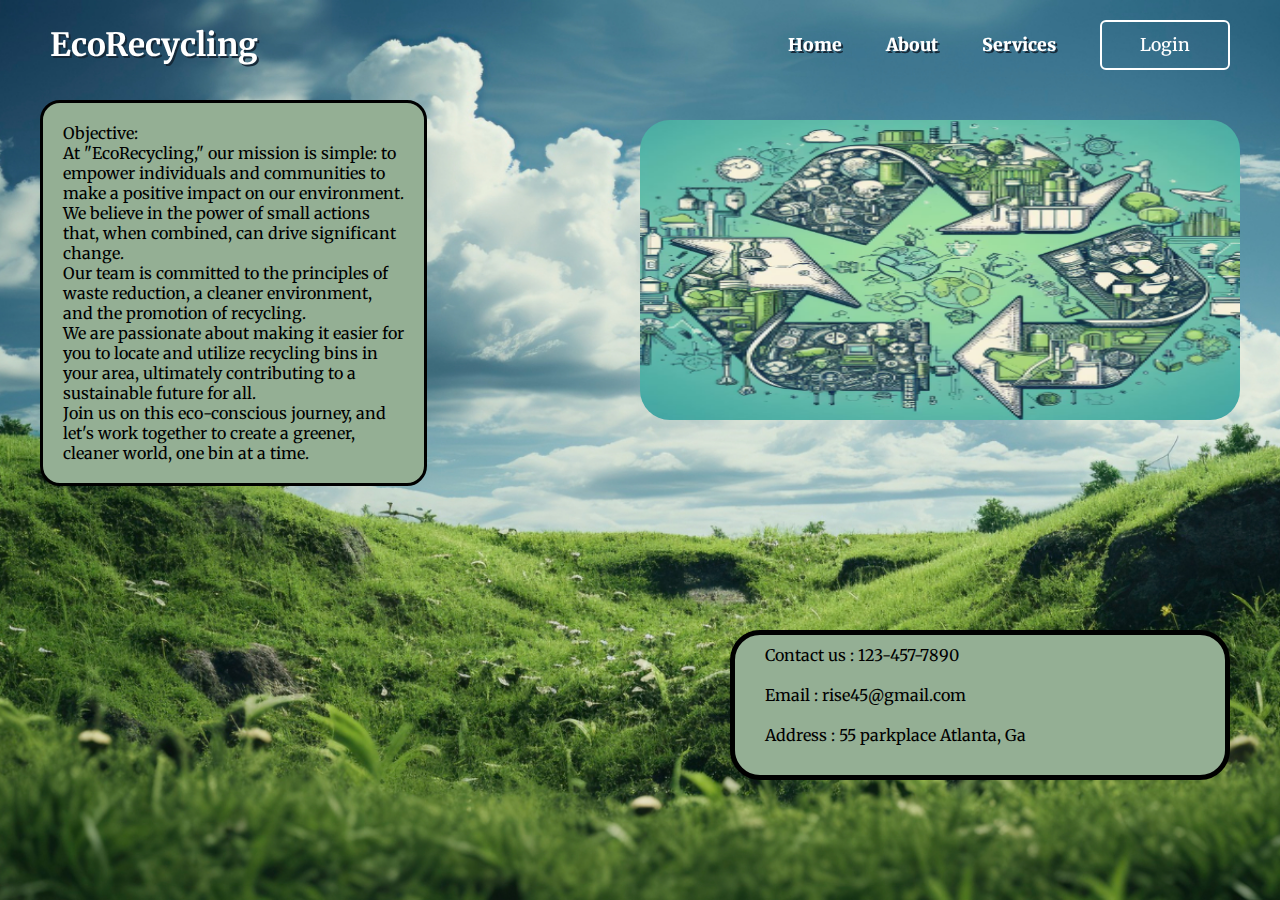
<file: aboutus.html>
<!DOCTYPE html>
<html lang="en">

  <head>
    <title> Animated about us page using HTML & css </title>
      <meta charset="utf-8">
      <meta name="viewport" content="width=device-width, intial-scale=1.0">
      <link rel="stylesheet" href="styles.css">
  </head>
  <body>
    <header>
        <h2 class="logo">EcoRecycling</h2>
        <nav class="navigation">
          <a href="index.html">Home</a>
          <a href="#">About</a>
          <a href="location.html">Services</a>
          <button class="btnLogin-popup">Login</button>
        </nav>
      </header>
    <section class="about">
        <div class="about">
          <p> Objective: <br>
            At "EcoRecycling," our mission is simple: to empower individuals and communities to make a positive impact on our environment.
            <br> We believe in the power of small actions that, when combined, can drive significant change.
            <br>Our team is committed to the principles of waste reduction, a cleaner environment, and the promotion of recycling. 
            <br>We are passionate about making it easier for you to locate and utilize recycling bins in your area, ultimately contributing to a sustainable future for all. 
            <br>Join us on this eco-conscious journey, and let's work together to create a greener, cleaner world, one bin at a time.
          </p>
        </div>
    </section>
     
    <section class="welcome">
      <div class="green-image">
        <img src= "Screenshot (197).png" alt="picture">
       
      </div>
  </section>

    <div class = "contact">
      <p> Contact us : 123-457-7890 <br>
        <br>
       Email : rise45@gmail.com <br>
       <br>
        Address : 55 parkplace Atlanta, Ga
        </p>
    </div>
    

  </body>
</html>
</file>
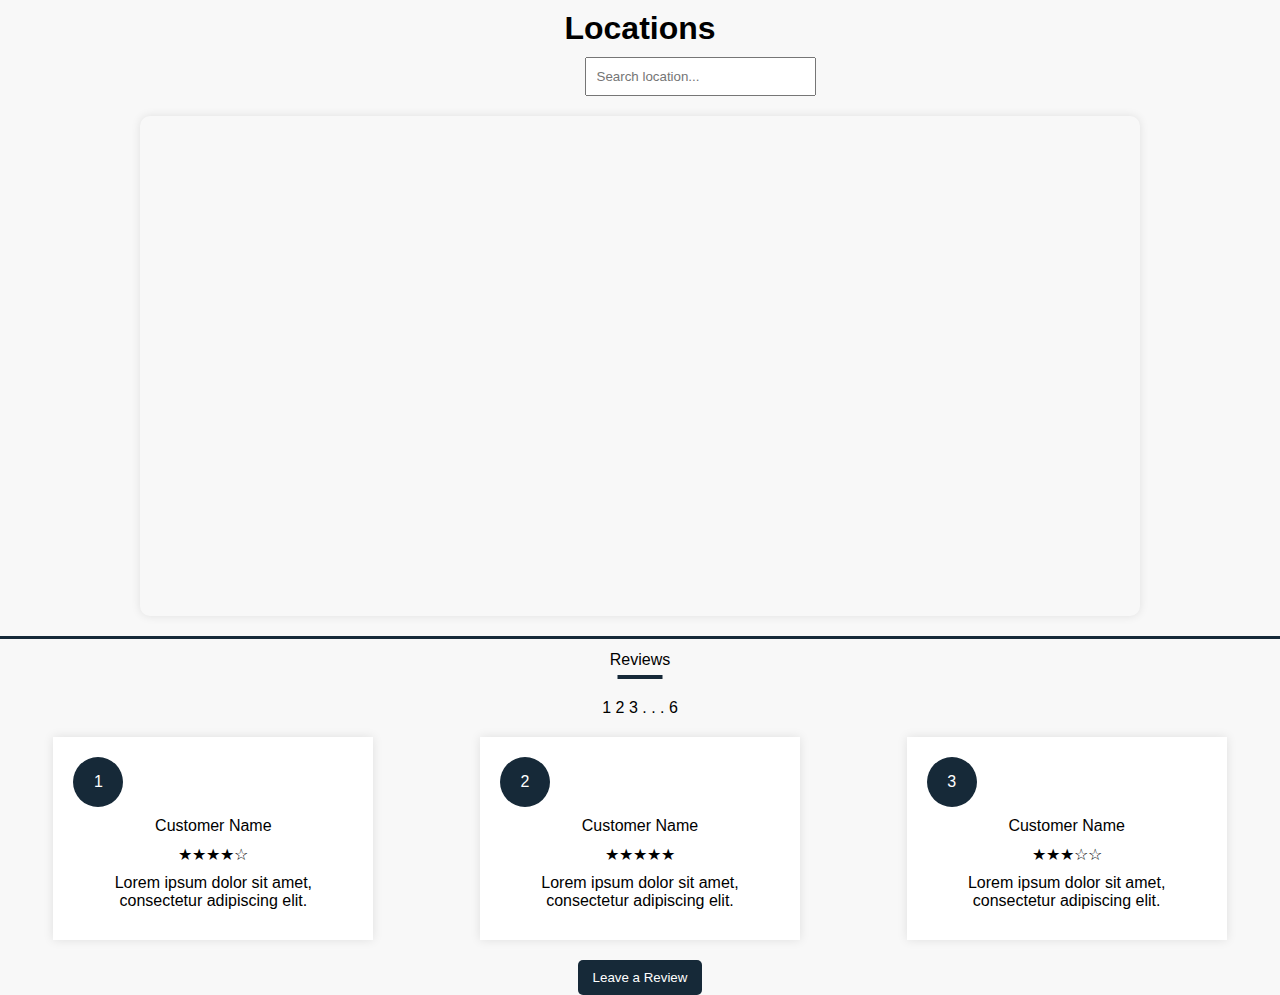
<file: loation.html>
<!DOCTYPE html>
<html lang="en">
  <head>
    <meta charset="UTF-8" />
    <meta name="viewport" content="width=device-width, initial-scale=1.0" />
    <link rel="stylesheet" href="Location.css" />
    <title>Customer Reviews and Map</title>
  </head>
  <body>
    <div class="container">
      <div class="header">
        <h1>Locations</h1>
        <div class="search-box">
          <input
            type="text"
            id="locationSearch"
            placeholder="Search location..."
          />
          <ion-icon name="search-circle-outline"></ion-icon>
        </div>
      </div>

      <div class="map-container">
        <!-- Replace the following iframe with your actual map URL -->
        <iframe
          src="https://www.google.com/maps/embed?pb=!1m18!1m12!1m3!1d424760.7970675433!2d-84.98792281093745!3d33.72334030000001!2m3!1f0!2f0!3f0!3m2!1i1024!2i768!4f13.1!3m3!1m2!1s0x88f503b79c4cbb7f%3A0xdfa4cb2dd6d81b25!2sThe%20Center%20for%20Hard%20to%20Recycle%20Materials%20CHaRM!5e0!3m2!1sen!2sus!4v1700868077644!5m2!1sen!2sus"
          width="100%"
          height="500"
          style="border: 0"
          allowfullscreen=""
          loading="lazy"
          referrerpolicy="no-referrer-when-downgrade"
        ></iframe>
      </div>

      <div class="thin-divider"></div>

      <div class="reviews">
        <div class="reviews-title">Reviews</div>
        <div class="review-navigation">
          <span class="page-indicator darker">1</span>
          <span class="page-indicator">2</span>
          <span class="page-indicator">3</span>
          <span class="page-indicator">. . .</span>
          <span class="page-indicator">6</span>
        </div>

        <div class="review-box-container">
          <div class="review-box">
            <div class="review-circle">1</div>
            <div class="customer-name">Customer Name</div>
            <div class="star-rating">★★★★☆</div>
            <div class="customer-review">
              Lorem ipsum dolor sit amet, consectetur adipiscing elit.
            </div>
          </div>

          <div class="review-box">
            <div class="review-circle">2</div>
            <div class="customer-name">Customer Name</div>
            <div class="star-rating">★★★★★</div>
            <div class="customer-review">
              Lorem ipsum dolor sit amet, consectetur adipiscing elit.
            </div>
          </div>

          <div class="review-box">
            <div class="review-circle">3</div>
            <div class="customer-name">Customer Name</div>
            <div class="star-rating">★★★☆☆</div>
            <div class="customer-review">
              Lorem ipsum dolor sit amet, consectetur adipiscing elit.
            </div>
          </div>
        </div>

        <button id="leaveReviewBtn">Leave a Review</button>
      </div>
    </div>

    <div id="reviewForm" class="hidden">
      <div id="formHeader">
        <h2>Leave a Review</h2>
        <button id="closeReviewFormBtn">×</button>
      </div>
      <form>
        <label for="firstName">First Name:</label>
        <input type="text" id="firstName" name="firstName" required />

        <label for="lastName">Last Name:</label>
        <input type="text" id="lastName" name="lastName" required />

        <label for="reviewText">Review:</label>
        <textarea id="reviewText" name="reviewText" required></textarea>

        <button type="button" id="submitReview">Submit Review</button>
      </form>
    </div>

    <script src="Location.js"></script>
  </body>
</html>
</file>
<file: styles.css>
@import url('https://fonts.googleapis.com/css2?family=Merriweather:ital,wght@0,400;0,700;1,400&family=Satisfy&display=swap');

*{
    margin: 0;
    padding: 0;
    box-sizing: border-box;
    font-family: 'Merriweather', serif;
}

body {
    display: flex;
    justify-content: center;
    align-items: center;
    min-height: 100vh;
    background: url('background.jpg') no-repeat;
    background-size: cover;
    background-position: center;
}

/*login styling*/
header {
    position: fixed;
    top: 0;
    left: 0;
    width: 100%;
    padding: 20px 50px;
    display: flex;
    justify-content: space-between;
    align-items: center;
    z-index: 99;
}

.logo {
    font-size: 2em;
    color: #fff;
    text-shadow: 2px 2px #162938;
    user-select: none;

}

.navigation a {
    position: relative;
    font-size: 1.1em;
    color: #fff;
    text-shadow: 2px 2px #162938;
    text-decoration: none;
    font-weight: 1000;
    margin-left: 40px;

}

.navigation a::after {
    content: '';
    position: absolute;
    left: 0;
    bottom: -6px;
    width: 100%;
    height: 3px;
    background: #fff;
    border-radius: 5px;
    transform-origin: right;
    transform: scaleX(0);
    transition: transform .5s;
}

.navigation a:hover:after {
    transform-origin: left;
    transform: scaleX(1);
}
.navigation .btnLogin-popup {
    width: 130px;
    height: 50px;
    background: transparent;
    border: 2px solid #fff;
    outline: none;
    border-radius: 6px;
    cursor: pointer;
    font-size: 1.1em;
    color: #fff;
    font-weight: 500;
    margin-left: 40px;
    transition: .5s;
}

.navigation .btnLogin-popup:hover {
    background: #fff;
    color: #162938;
}

.wrapper{
    position: relative;
    left: 35%;
    width: 450px;
    height: 440px;
    background: transparent;
    border: 2px solid rgba(255, 255, 255, .5);
    border-radius: 20px;
    backdrop-filter: blur(20px);
    box-shadow: 0 0 30px rbga(0,0,0,.5);
    display: flex;
    justify-content: center;
    overflow: hidden;
    transform: scale(0);
    transition: transform .5s ease, height .2s ease;
    z-index: 1;
}

.wrapper.active-popup {
    transform: scale(1);
}

.wrapper.active {
    height: 520px;
}

.wrapper .form-box {
    width: 100%;
    padding: 40px;
}

.wrapper .form-box.login {
    transition: transform .18s ease;
    transform: translateX(0);
}

.wrapper.active .form-box.login {
    transition: none;
    transform: translateX(-400px);
}

.wrapper .form-box.register {
    position: absolute;
    transition: none;
    transform: translateX(400px);
    padding: 40px; 
    width: 100%;
    box-sizing: border-box;
}

.wrapper.active .form-box.register {
    transition: transform .18s ease;
    transform: translateX(0);
}

.wrapper .form-box.register .input-box {
    margin: 20px 0;
}



.wrapper .icon-close {
    position: absolute;
    top: 0;
    right: 0;
    width: 45px;
    height: 45px;
    background: #162938;
    font-size: 2em;
    color: #fff;
    display: flex;
    justify-content: center;
    align-items: center;
    border-bottom-left-radius: 20px;
    cursor: pointer;
    z-index: 1;
}

.form-box h2 {
    font-size: 2em;
    color: #162938;
    text-align: center;
    margin-bottom: 20px;
}

.input-box {
    position: relative;
    width: 100%;
    height: 50px;
    border-bottom: 2px solid #162938;
    margin: 30px 0;
}

.input-box label {
    position: absolute;
    top: 50%;
    left: 5px;
    transform: translateY(-50%);
    font-size: 1em;
    color: #162938;
    font-weight: 500;
    pointer-events: none;
    transition: .5s;
}

.input-box input:focus~label,
.input-box input:valid~label {
    top: -5px;
}

.input-box input {
    width: 100%;
    height: 100%;
    background: transparent;
    border: none;
    outline: none;
    font-size: 1em;
    color: #162938;
    font-weight: 600;
    padding: 0 35px 0 5px;
}

.input-box .icon {
    position: absolute;
    left: 250px;
    font-size: 1.2em;
    color: #162938;
    line-height: 57px;
}

.remember-forgot {
    font-size: .9em;
    color: #162938;
    font-weight: 500;
    margin: -15px 0 15px;
    display: flex;
    justify-content: space-between;
}

.remember-forgot label input {
    accent-color: #162938;
    margin-right: 3px;
}

.remember-forgot a {
    color: #162938;
    text-decoration: none;
}

.remember-forgot a:hover {
    text-decoration: underline;
}

.btn {
    width: 100%;
    height: 45px;
    background: #162938;
    border: none;
    outline: none;
    border-radius: 6px;
    cursor: pointer;
    font-size: 1em;
    color: #fff;
    font-weight: 500;
}

.login-register {
    font-size: .9em;
    color: #162938;
    text-align: center;
    font-weight: 500;
    margin: 25px 0 10px;
}

.login-register p a {
    color: #162938;
    text-decoration: none;
    font-weight: 600;
}

.login-register p a:hover {
    text-decoration: underline;
}

.home {
    position: absolute;
    text-align: center;
    margin: 100px 0 50px;
 
}

/*actual homepage styling*/
.text-box{
    display: flex;
    position: relative;
    width: 100%;
    color: #162938;
    text-decoration: none;
    font-size: 50px;
    margin-left: -150px;
    text-align: center;
    

}

.objective-box{
    color: #fff;
    text-shadow: 2px 2px #162938;
    text-decoration: none;
    font-size: 0.9em;
    margin-left: -60px;
}

.btnDownload-popup
{
    font-size: 3em;
    color: #fff;
    text-align: center;
    margin-top: 20px;
    background-color:transparent;
    margin-right: 70px;
    border: 6px solid #fff;
    width: 30%;
    height: 45px;
    background: #162938;
    border: none;
    outline: none;
    border-radius: 6px;
    cursor: pointer;
    font-size: 1em;
    color: #fff;
    transition: .5s ease;

}

.btnDownload-popup:hover {
    background: #fff;
    color: #162938;

}

/*location styling*/

.location-container{
    padding: 30px;
}
.location-container .header {
    margin: 100px 25px;
    padding: 0px 30px;
    color: #fff;
    text-shadow: 2px 2px #162938;
    text-align: center;
    font-size: x-large;
}

.search-box {
    position: relative;
    padding: 20px 30px;
    margin-top: -7%;
  
}

#locationSearch {
    padding: 10px;
    padding-right: 40px; /* Ensure enough space on the right for the icon */
}

.icon {
    position: relative;
    top: 50%;
    right: 0px; /* Adjust the distance from the right edge */
    transform: translateY(-50%);
    padding-left: 100px;
    font-size: 30px;
}

.icon ion-icon {
    font-size: 24px;
    color: #162938; /* Adjust the icon color as needed */
    position: relative;
    top: 20px;
    right: 90px; /* Adjust the distance from the right edge */
    transform: translateY(-50%);
}

.map-container {
    border-radius: 10px;
    overflow: hidden;
    box-shadow: 0 0 10px rgba(0, 0, 0, 0.1);
    max-width: 1000px; /* Increased maximum width for the map */
    margin: 0 auto 20px; /* Add some spacing at the bottom */
    width: 80%; /* Adjust the width */
    height: 500px; /* Adjust the height */
}

.thin-divider {
    height: 3px;
    background-color: #162938;
    margin: 20px 0 10px;
}

.reviews {
    text-align: center;
}

.reviews-title {
    display: inline-block;
    position: relative;
    padding-bottom: 10px;
    padding-top: 2px;
    color: #fff;
}

.reviews-title::after {
    content: '';
    position: absolute;
    bottom: 0px;
    left: 50%;
    transform: translateX(-50%);
    height: 4.5px; /* Slightly thicker line */
    width: 45px; /* Slightly shorter line */
    background-color: #162938;
}

.review-navigation {
    padding-top: 20px;
    color: #fff;
}

.review-box-container {
    display: flex;
    padding-top: 20px;
    padding-bottom: 20px;
    justify-content: space-around; /* Proper spacing between reviews */
    align-items: center; /* Center the reviews horizontally */
}

.review-box {
    background-color: #fff;
    box-shadow: 0 0 10px rgba(0, 0, 0, 0.1);
    padding-top: 20px;
    padding: 20px;
    width: 25%; /* Each review box takes up 25% of the container */
    text-align: center;
    margin: 0 10px; /* Space between review boxes */
    transition: transform 0.3s ease-in-out;
    color: #162938;
}

.review-box:hover {
    transform: scale(1.05);
}

.review-circle {
    width: 50px;
    height: 50px;
    background-color: #162938;
    color: #fff;
    border-radius: 50%;
    display: flex;
    align-items: center;
    justify-content: center;
    margin-bottom: 10px;
}

.leave-review {
    text-align: center;
    margin-top: 20px;
}

#leaveReviewBtn {
    background-color: #162938;
    color: #fff;
    border: none;
    padding: 10px 15px;
    border-radius: 5px;
    cursor: pointer;
    transition: background-color 0.3s, transform 0.3s;
}

#leaveReviewBtn:hover {
    background-color: #fff;
    color: #162938;
}

body.review-form-active {
    filter: blur(5px);
}

#reviewForm {
    position: fixed;
    top: 50%;
    left: 50%;
    transform: translate(-50%, -50%);
    background-color: rgba(22, 41, 56, 0.95); /* Navy blue with some transparency */
    padding: 20px;
    border-radius: 10px;
    box-shadow: 0 0 10px rgba(255, 255, 255, 0.1);
    max-width: 400px;
    width: 80%;
    opacity: 0;
    transition: opacity 0.3s, transform 0.3s;
}

#reviewForm.active {
    opacity: 1;
    transform: translate(-50%, -50%) scale(1);
}

#formHeader {
    display: flex;
    justify-content: space-between;
    align-items: center;
    margin-bottom: 10px;
}

#closeReviewFormBtn {
    background: none;
    border: none;
    font-size: 1.5em;
    cursor: pointer;
    color: #fff;
    transition: color 0.3s;
}

#closeReviewFormBtn:hover {
    color: #162938;
}

#submitReview {
    background-color: #162938;
    color: #fff;
    border: none;
    padding: 10px 15px;
    border-radius: 5px;
    cursor: pointer;
    margin-top: 10px;
    transition: background-color 0.3s;
}

#submitReview:hover {
    background-color: #fff;
    color: #162938;
}


h2 {
    color: #fff;
}
form label {
    display: block;
    font-size: 1em;
    color: #fff;
    margin-bottom: 5px;
}

form input,
form textarea {
    width: 100%;
    padding: 8px;
    margin-bottom: 15px;
    border: none;
    border-radius: 5px;
    background-color: rgba(255, 255, 255, 0.1);
    color: #fff;
}

form textarea {
    resize: vertical;
}

.customer-name,
.star-rating,
.customer-review {
    margin-bottom: 10px;
}

/*about styling*/
.about {
    position: absolute;
    top: 50px;
    left: 20px;
    width: 55%;
}

.about p {
    border: 3px solid black;
    padding: 20px;
    border-radius: 20px;
    background-color: rgb(148, 175, 148);
    
    
}

.welcome {
    position: absolute;
    padding: 30px 30px;
    top: 10%;
   
}

.green-image img {
    position: absolute;
    width: 600px;
    height: 300px;
    border-radius: 30px;
 }
 .contact  {
    position:absolute;
    padding: 10px 30px;
    top: 70%;
    right: 50px; 
    border: 5px solid black;
    border-radius: 30px; 
    width: 500px;
    height: 150px;
    background-color: rgb(148, 175, 148);
 }
</file>
<file: Location.css>
* {
    margin: 0;
    padding: 0;
    box-sizing: border-box;
    font-family: 'Poppins', sans-serif;
}

body {
    background-color: #f8f8f8;
    margin: 0;
    padding: 0;
}

.header {
    text-align: center;
    margin-bottom: 20px;
    padding-top: 10px;
}

h1 {
    margin: 0;
}

.search-box {
    margin-top: 10px;
    right: 10px;
    left: 60px;
    position: relative;
}

#locationSearch {
    padding: 10px;
    padding-right: 40px; /* Ensure enough space on the right for the icon */
}

.icon {
    position: relative;
    top: 50%;
    right: 0px; /* Adjust the distance from the right edge */
    transform: translateY(-50%);
    padding-left: 100px;
    font-size: 30px;
}

.icon ion-icon {
    font-size: 24px;
    color: #162938; /* Adjust the icon color as needed */
    position: relative;
    top: 20px;
    right: 90px; /* Adjust the distance from the right edge */
    transform: translateY(-50%);
}

.map-container {
    border-radius: 10px;
    overflow: hidden;
    box-shadow: 0 0 10px rgba(0, 0, 0, 0.1);
    max-width: 1000px; /* Increased maximum width for the map */
    margin: 0 auto 20px; /* Add some spacing at the bottom */
    width: 80%; /* Adjust the width */
    height: 500px; /* Adjust the height */
}

.thin-divider {
    height: 3px;
    background-color: #162938;
    margin: 20px 0 10px;
}

.reviews {
    text-align: center;
}

.reviews-title {
    display: inline-block;
    position: relative;
    padding-bottom: 10px;
    padding-top: 2px;
}

.reviews-title::after {
    content: '';
    position: absolute;
    bottom: 0px;
    left: 50%;
    transform: translateX(-50%);
    height: 4.5px; /* Slightly thicker line */
    width: 45px; /* Slightly shorter line */
    background-color: #162938;
}

.review-navigation {
    padding-top: 20px;
}

.review-box-container {
    display: flex;
    padding-top: 20px;
    padding-bottom: 20px;
    justify-content: space-around; /* Proper spacing between reviews */
    align-items: center; /* Center the reviews horizontally */
}

.review-box {
    background-color: #fff;
    box-shadow: 0 0 10px rgba(0, 0, 0, 0.1);
    padding-top: 20px;
    padding: 20px;
    width: 25%; /* Each review box takes up 25% of the container */
    text-align: center;
    margin: 0 10px; /* Space between review boxes */
    transition: transform 0.3s ease-in-out;
}

.review-box:hover {
    transform: scale(1.05);
}

.review-circle {
    width: 50px;
    height: 50px;
    background-color: #162938;
    color: #fff;
    border-radius: 50%;
    display: flex;
    align-items: center;
    justify-content: center;
    margin-bottom: 10px;
}

.leave-review {
    text-align: center;
    margin-top: 20px;
}

#leaveReviewBtn {
    background-color: #162938;
    color: #fff;
    border: none;
    padding: 10px 15px;
    border-radius: 5px;
    cursor: pointer;
    transition: background-color 0.3s, transform 0.3s;
}

#leaveReviewBtn:hover {
    background-color: #fff;
    color: #162938;
}

body.review-form-active {
    filter: blur(5px);
}

#reviewForm {
    position: fixed;
    top: 50%;
    left: 50%;
    transform: translate(-50%, -50%);
    background-color: rgba(22, 41, 56, 0.95); /* Navy blue with some transparency */
    padding: 20px;
    border-radius: 10px;
    box-shadow: 0 0 10px rgba(255, 255, 255, 0.1);
    max-width: 400px;
    width: 80%;
    opacity: 0;
    transition: opacity 0.3s, transform 0.3s;
}

#reviewForm.active {
    opacity: 1;
    transform: translate(-50%, -50%) scale(1);
}

#formHeader {
    display: flex;
    justify-content: space-between;
    align-items: center;
    margin-bottom: 10px;
}

#closeReviewFormBtn {
    background: none;
    border: none;
    font-size: 1.5em;
    cursor: pointer;
    color: #fff;
    transition: color 0.3s;
}

#closeReviewFormBtn:hover {
    color: #162938;
}

#submitReview {
    background-color: #162938;
    color: #fff;
    border: none;
    padding: 10px 15px;
    border-radius: 5px;
    cursor: pointer;
    margin-top: 10px;
    transition: background-color 0.3s;
}

#submitReview:hover {
    background-color: #fff;
    color: #162938;
}


h2 {
    color: #fff;
}
form label {
    display: block;
    font-size: 1em;
    color: #fff;
    margin-bottom: 5px;
}

form input,
form textarea {
    width: 100%;
    padding: 8px;
    margin-bottom: 15px;
    border: none;
    border-radius: 5px;
    background-color: rgba(255, 255, 255, 0.1);
    color: #fff;
}

form textarea {
    resize: vertical;
}

.customer-name,
.star-rating,
.customer-review {
    margin-bottom: 10px;
}
</file>
